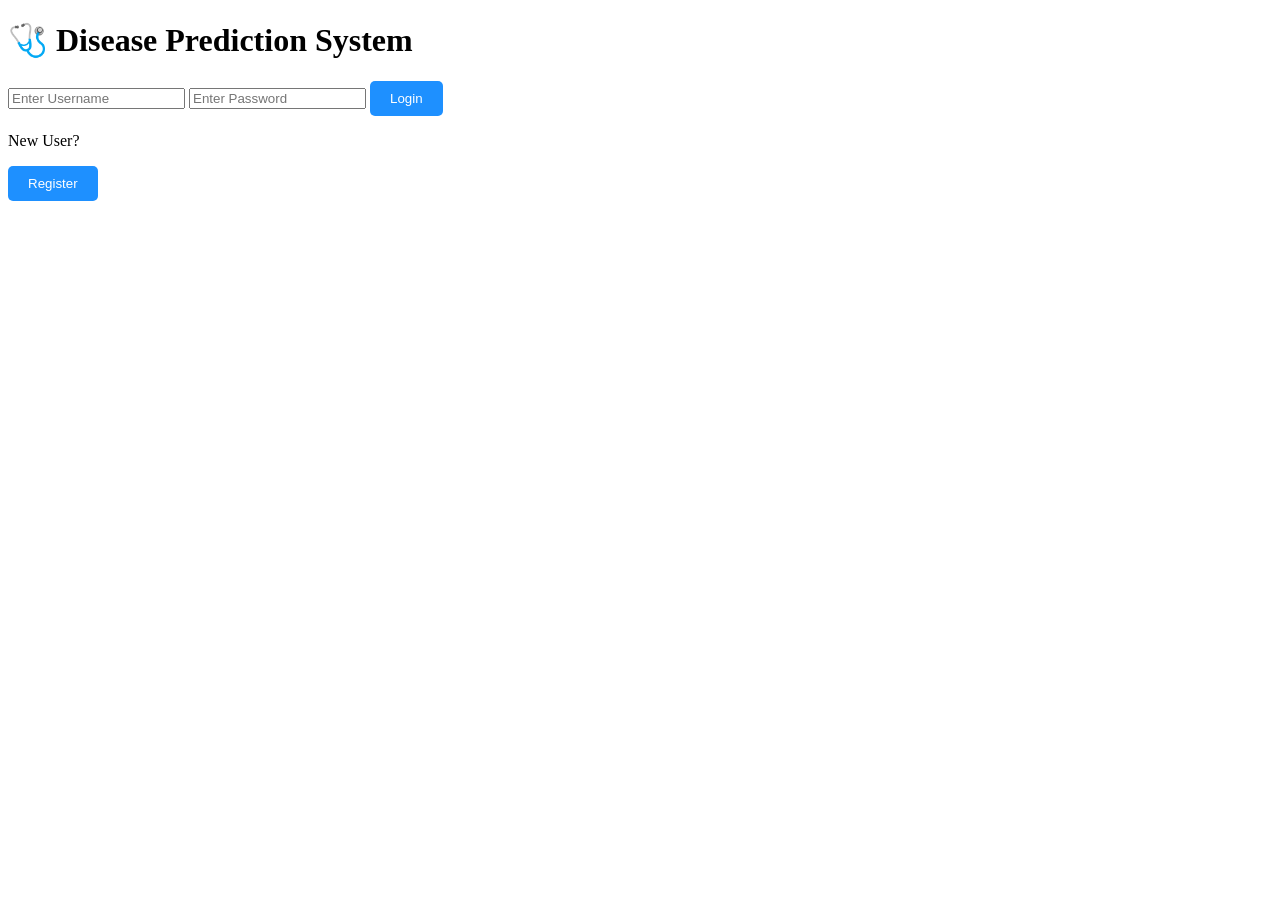
<file: index.html>
<!DOCTYPE html>
<html>
<head>

<title>Disease Prediction System</title>

<link rel="stylesheet" href="style.css">

</head>

<body class="login-bg">

<div class="login-box">

<h1>🩺 Disease Prediction System</h1>

<input type="text" id="username" placeholder="Enter Username">

<input type="password" id="password" placeholder="Enter Password">

<button onclick="login()">Login</button>

<p>New User?</p>

<a href="register.html">

<button class="btn2">Register</button>

</a>

</div>

<script src="script.js"></script>

</body>
</html>
</file>
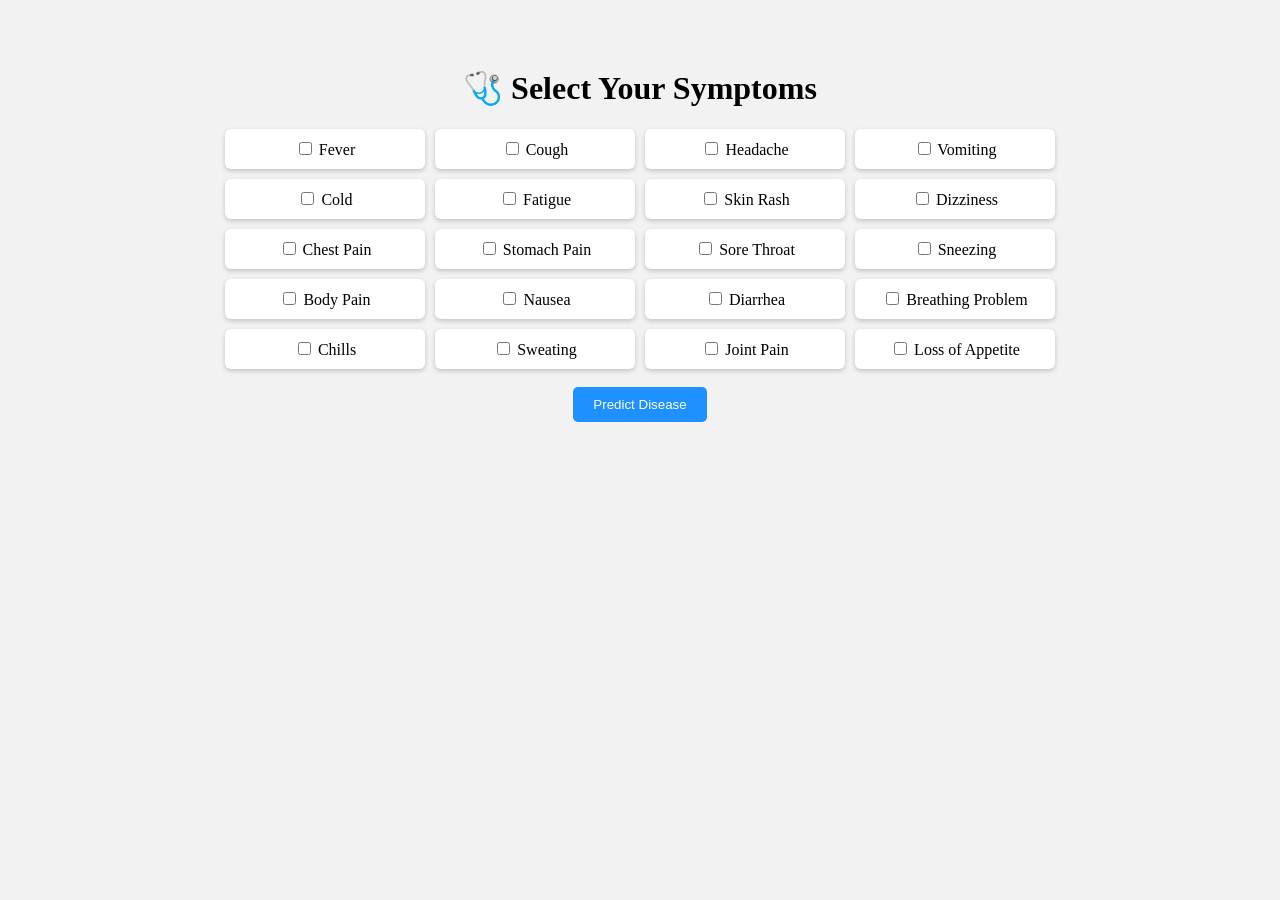
<file: dashboard.html>
<!DOCTYPE html>
<html>
<head>

<title>Disease Prediction</title>

<link rel="stylesheet" href="style.css">

</head>

<body class="dashboard">

<h1>🩺 Select Your Symptoms</h1>

<div class="symptoms">

<label><input type="checkbox" value="fever"> Fever</label>
<label><input type="checkbox" value="cough"> Cough</label>
<label><input type="checkbox" value="headache"> Headache</label>
<label><input type="checkbox" value="vomiting"> Vomiting</label>
<label><input type="checkbox" value="cold"> Cold</label>
<label><input type="checkbox" value="fatigue"> Fatigue</label>
<label><input type="checkbox" value="rash"> Skin Rash</label>
<label><input type="checkbox" value="dizziness"> Dizziness</label>
<label><input type="checkbox" value="chestpain"> Chest Pain</label>
<label><input type="checkbox" value="stomachpain"> Stomach Pain</label>

<label><input type="checkbox" value="sorethroat"> Sore Throat</label>
<label><input type="checkbox" value="sneezing"> Sneezing</label>
<label><input type="checkbox" value="bodypain"> Body Pain</label>
<label><input type="checkbox" value="nausea"> Nausea</label>
<label><input type="checkbox" value="diarrhea"> Diarrhea</label>
<label><input type="checkbox" value="breathing"> Breathing Problem</label>
<label><input type="checkbox" value="chills"> Chills</label>
<label><input type="checkbox" value="sweating"> Sweating</label>
<label><input type="checkbox" value="jointpain"> Joint Pain</label>
<label><input type="checkbox" value="lossofappetite"> Loss of Appetite</label>

</div>

<br>

<button onclick="predictDisease()">Predict Disease</button>

<h2 id="result"></h2>

<script src="script.js"></script>

</body>
</html>
</file>
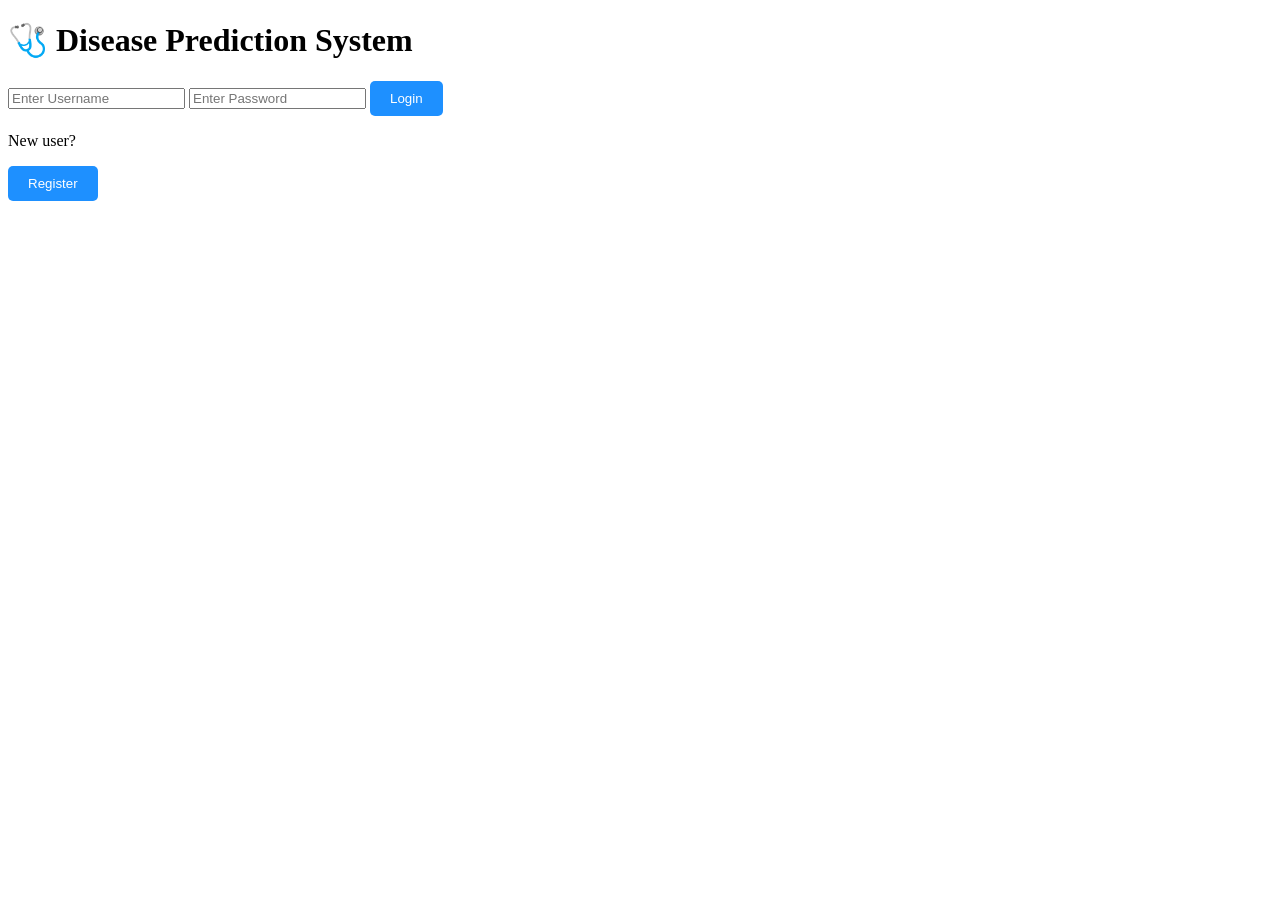
<file: login.html>
<!DOCTYPE html>
<html>
<head>

<title>Disease Prediction System</title>

<link rel="stylesheet" href="style.css">

</head>

<body class="login-bg">

<div class="login-card">

<h1>🩺 Disease Prediction System</h1>

<input type="text" id="username" placeholder="Enter Username">

<input type="password" id="password" placeholder="Enter Password">

<button onclick="login()">Login</button>

<p>New user?</p>

<a href="register.html">
<button class="secondary">Register</button>
</a>

</div>

<script src="script.js"></script>

</body>
</html>
</file>
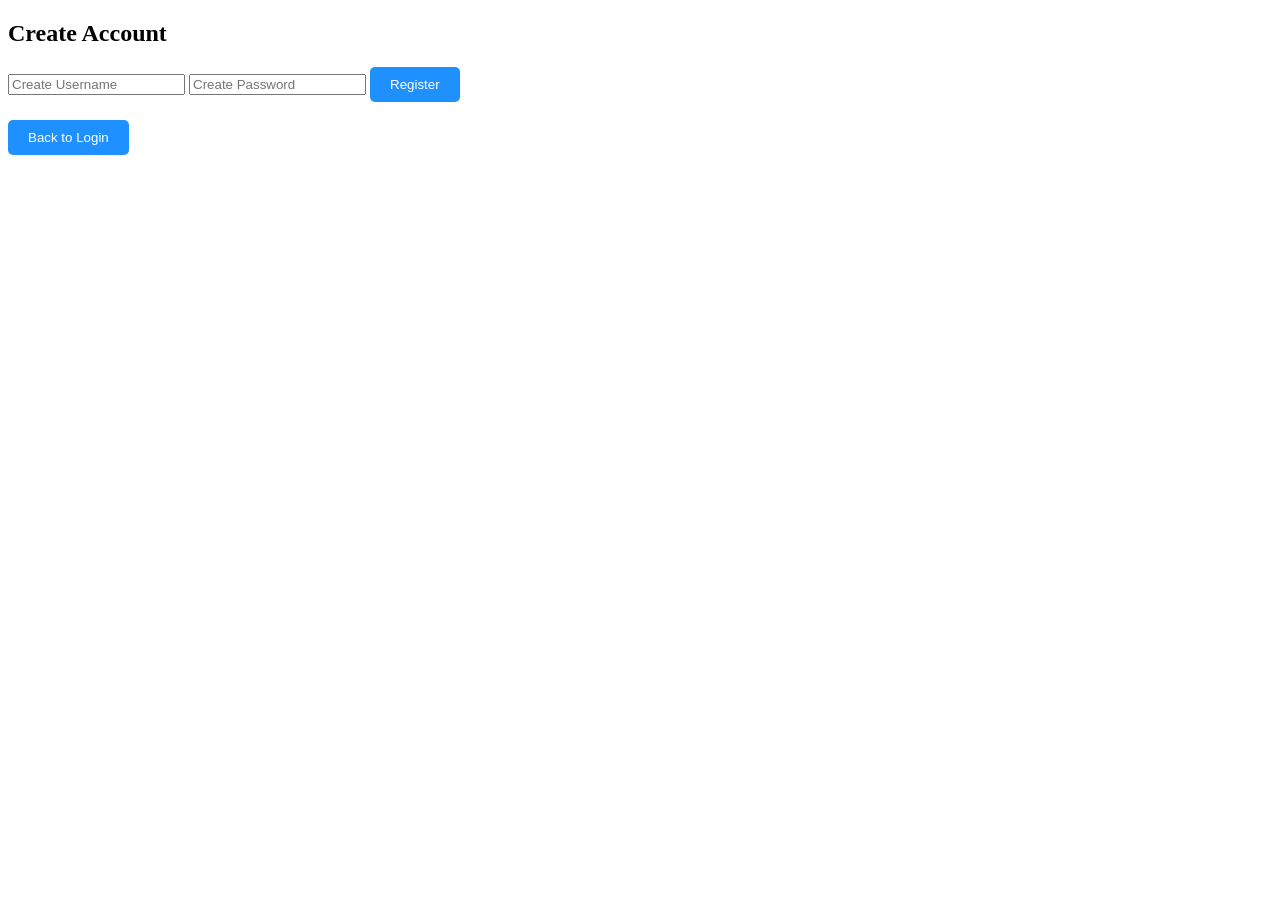
<file: register.html>
<!DOCTYPE html>
<html>

<head>

<title>Register</title>

<link rel="stylesheet" href="style.css">

</head>

<body class="login-bg">

<div class="login-box">

<h2>Create Account</h2>

<input type="text" id="newuser" placeholder="Create Username">

<input type="password" id="newpass" placeholder="Create Password">

<button onclick="registerUser()">Register</button>

<br><br>

<a href="index.html">

<button class="btn2">Back to Login</button>

</a>

</div>

<script src="script.js"></script>

</body>
</html>
</file>
<file: style.css>
.dashboard{

text-align:center;
background:#f2f2f2;
padding:40px;

}

.symptoms{

display:grid;
grid-template-columns:repeat(4,200px);
gap:10px;
justify-content:center;

}

label{

background:white;
padding:10px;
border-radius:6px;
box-shadow:0 2px 5px rgba(0,0,0,0.2);

}

button{

padding:10px 20px;
background:#1e90ff;
color:white;
border:none;
border-radius:5px;
cursor:pointer;

}
</file>
